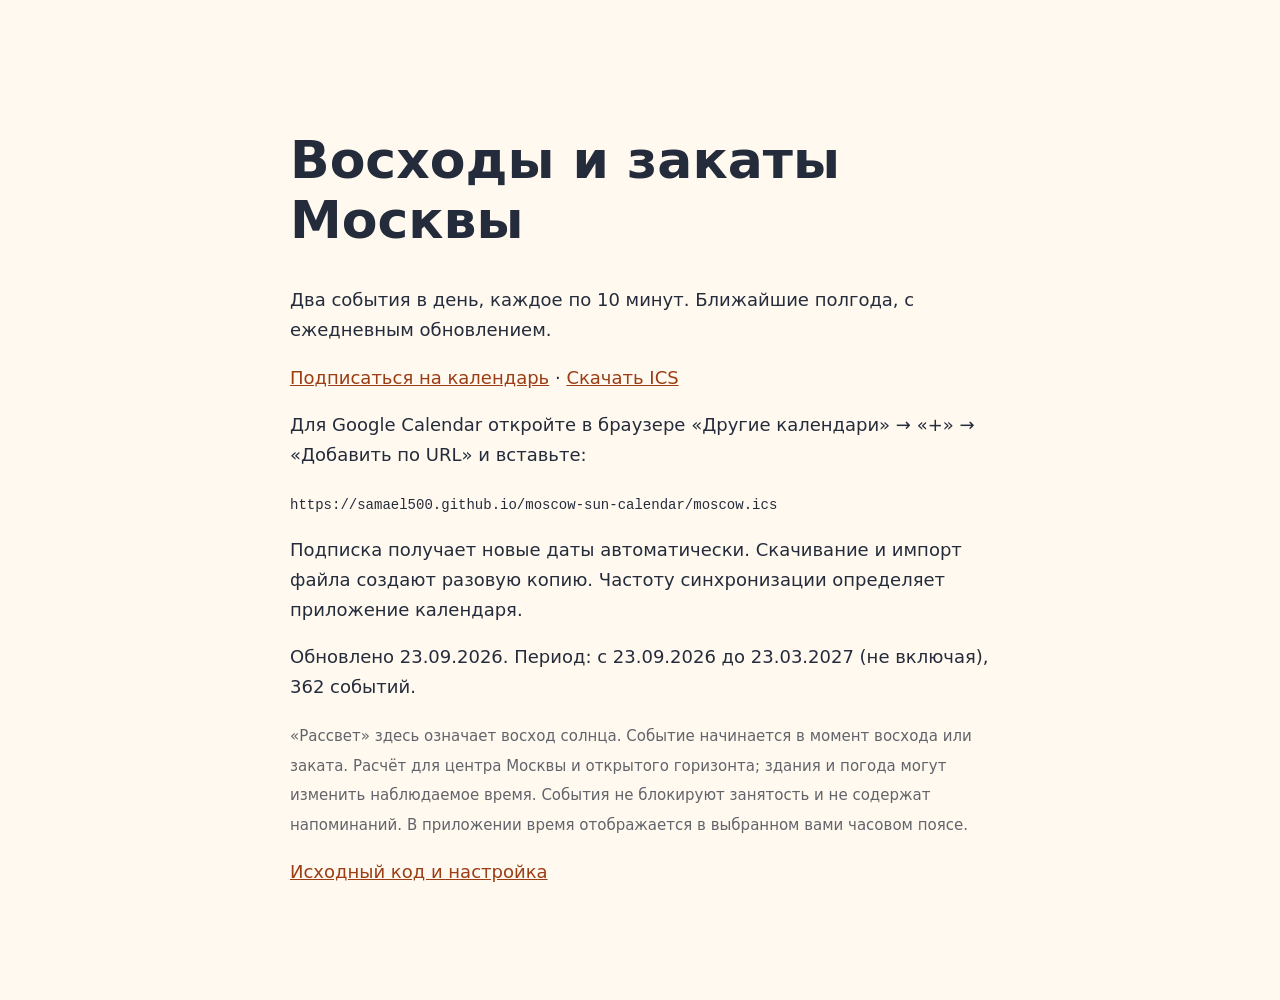
<file: public/index.html>
<!doctype html>
<html lang="ru">
<meta charset="utf-8">
<meta name="viewport" content="width=device-width,initial-scale=1">
<title>Восходы и закаты Москвы — календарь</title>
<style>
body{font:18px/1.65 system-ui,sans-serif;max-width:700px;margin:8vh auto;padding:24px;color:#242c3c;background:#fff9ef}h1{line-height:1.15;font-size:clamp(32px,6vw,52px)}a{color:#9b3d15}code{overflow-wrap:anywhere;font-size:14px}small{color:#62646b}
</style>
<h1>Восходы и закаты Москвы</h1>
<p>Два события в день, каждое по 10 минут. Ближайшие полгода, с ежедневным обновлением.</p>
<p><a href="webcal://samael500.github.io/moscow-sun-calendar/moscow.ics">Подписаться на календарь</a> · <a href="moscow.ics">Скачать ICS</a></p>
<p>Для Google Calendar откройте в браузере «Другие календари» → «+» → «Добавить по URL» и вставьте:</p>
<p><code>https://samael500.github.io/moscow-sun-calendar/moscow.ics</code></p>
<p>Подписка получает новые даты автоматически. Скачивание и импорт файла создают разовую копию. Частоту синхронизации определяет приложение календаря.</p>
<p id="range"></p>
<p><small>«Рассвет» здесь означает восход солнца. Событие начинается в момент восхода или заката. Расчёт для центра Москвы и открытого горизонта; здания и погода могут изменить наблюдаемое время. События не блокируют занятость и не содержат напоминаний. В приложении время отображается в выбранном вами часовом поясе.</small></p>
<p><a href="https://github.com/samael500/moscow-sun-calendar">Исходный код и настройка</a></p>
<script>
fetch('moscow.json').then(r=>r.json()).then(m=>{
 const f=s=>s.split('-').reverse().join('.');
 document.getElementById('range').textContent=`Обновлено ${f(m.from)}. Период: с ${f(m.from)} до ${f(m.until_exclusive)} (не включая), ${m.events} событий.`;
}).catch(()=>{});
</script>
</html>
</file>
